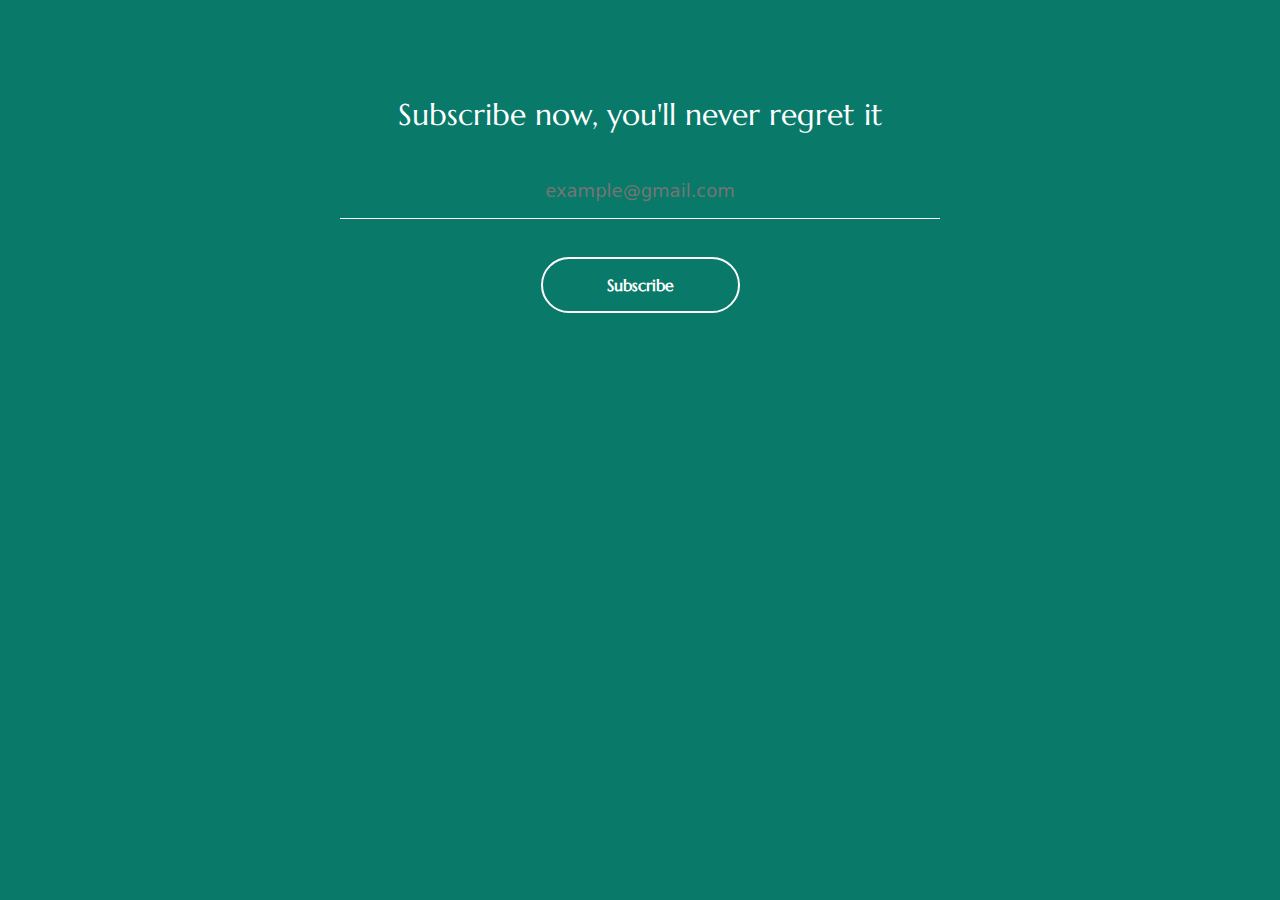
<file: index.html>
<!DOCTYPE html>
<html lang="en">
<head>
    <meta charset="UTF-8">
    <meta http-equiv="X-UA-Compatible" content="IE=edge">
    <meta name="viewport" content="width=device-width, initial-scale=1.0">
    <title>Subscription Form</title>

    <link href="style.css" rel="stylesheet">
</head>
<body>
    
    <div class="subscribe-box"> 
    
        <h1>Subscribe now, you'll never regret it</h1>

        <div >
            <form class="subscribe" action="thankyou.html" method="get">

                <div>
                    <input type="email" name="email" id="email" placeholder="example@gmail.com", autocomplete="off" required required>
                </div>
        
                <div >
                    <button type="submit">Subscribe</button>
                </div>
        
            </form>
        </div>
    </div>

</body>
</html>
</file>
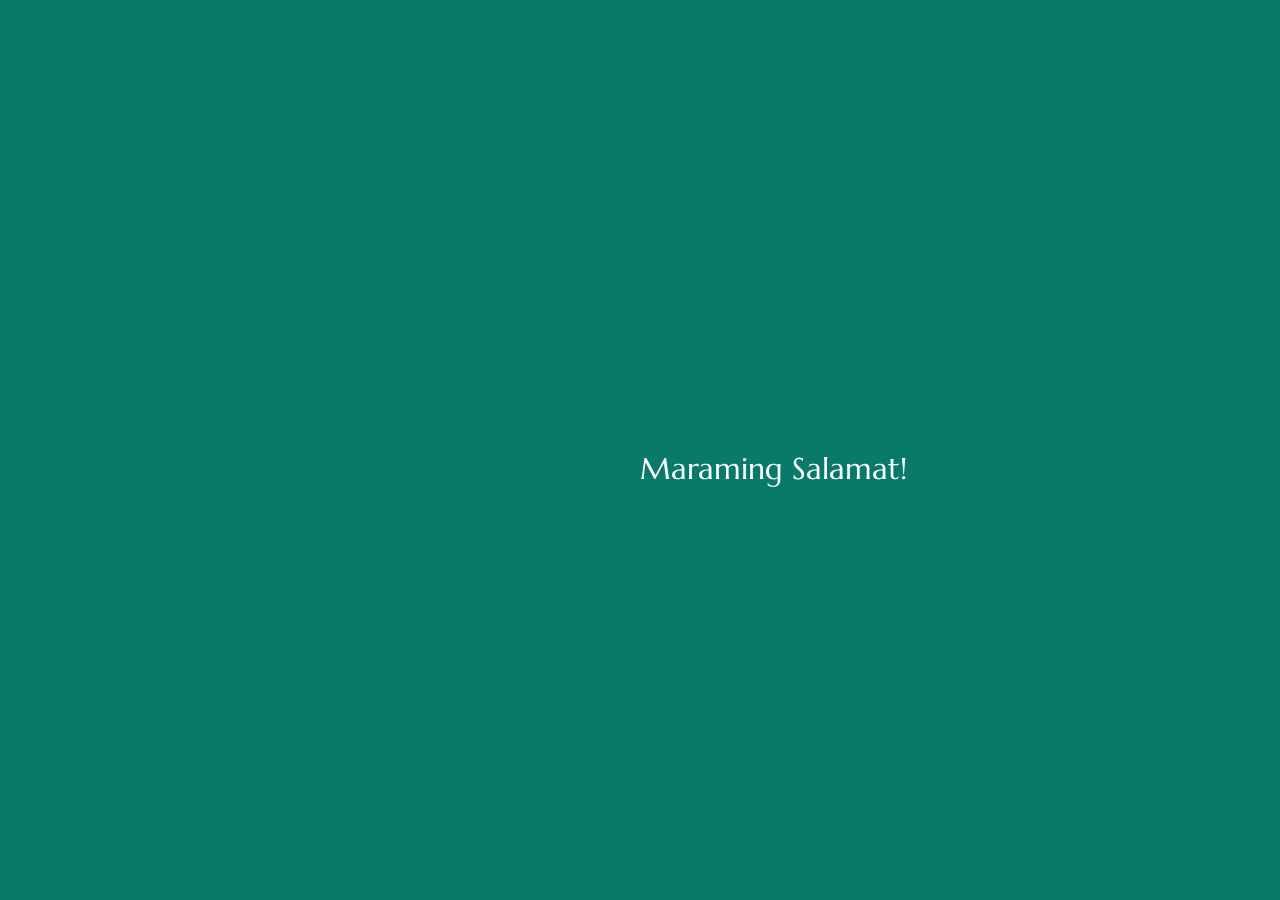
<file: thankyou.html>
<!DOCTYPE html>
<html lang="en">
<head>
    <meta charset="UTF-8">
    <meta http-equiv="X-UA-Compatible" content="IE=edge">
    <meta name="viewport" content="width=device-width, initial-scale=1.0">
    <title>Thank You</title>

    <link href="style.css" rel="stylesheet">

</head>
<body>
    
    <div>

        <h1 class="thank-you-page">
            Maraming Salamat!
        </h1>

    </div>

</body>
</html>
</file>
<file: style.css>
@import url('https://fonts.googleapis.com/css?family=Playfair+Display:400,400i,700,700i,900,900i|Poppins:300,400,500,600,700,800,900');
@import url('https://fonts.googleapis.com/css?family=Forum');

@import url('https://fonts.googleapis.com/css?family=Cinzel:400,700,900|Josefin+Slab:100,100i,300,300i,400,400i,600,600i,700,700i|Marcellus|Nanum+Myeongjo:400,700,800|Old+Standard+TT:400,400i,700|Prata|Vidaloka');

body {
    background: rgb(9, 121, 105);
    margin: 0;
    color: white;
}

.thank-you-page {
    position: fixed;
    top: 50%;
    left: 50%;
}

.subscribe-box {
    background: rgb(9, 121, 105);
    font-family: 'Gothic A1', serif;
    padding: 6em 0;
    text-align: center;
}

h1 {
        margin: 0 0 .85em 0;
        font-weight: 100;
        font-size: 30px;
        font-family: 'Marcellus', serif;
    }

.subscribe {
        width: 100%;
        max-width: 600px;
        margin: auto;
}

input {
            width: 100%;
            background: transparent;
            border: 0;
            border-bottom: 1px solid;
            padding: 1em 0 .8em;
            text-align: center;
            font-size: 18px;
            font-family: system-ui, -apple-system, BlinkMacSystemFont, 'Segoe UI', Roboto, Oxygen, Ubuntu, Cantarell, 'Open Sans', 'Helvetica Neue', sans-serif;
            font-weight: 300;
            line-height: 1.5;
            color: inherit;
            outline: none;
}

button {    
            all: unset;
            margin-top: 2.4em;
            background: transparent;
            border: 2px solid white;
            padding: 1em 4em;
            border-radius: 50px;
            cursor: pointer;
            display: inline-block;
            font-weight: 700;
            position: relative;
            transition: all 300ms ease;
            display: inline-block;
            transition: all 300ms ease;
            z-index: 2;
            font-family: 'Marcellus', serif;
}
</file>
